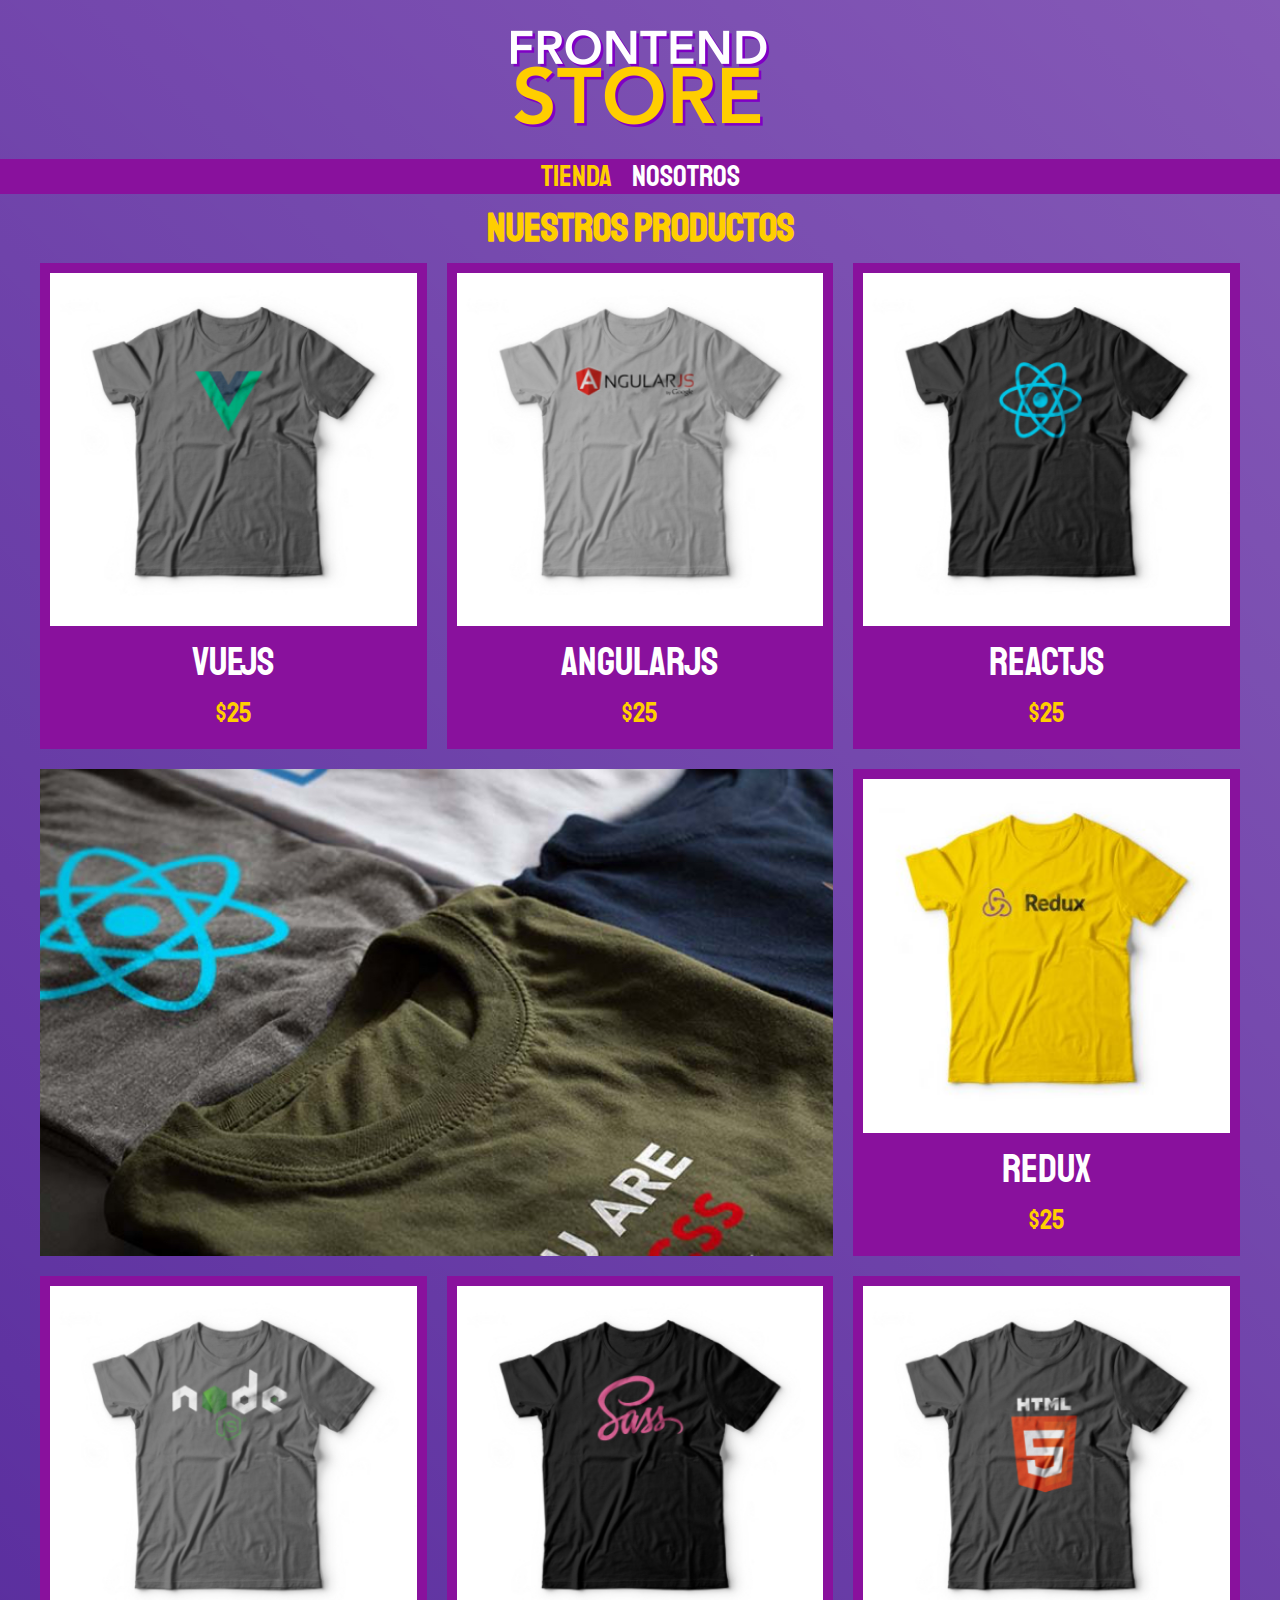
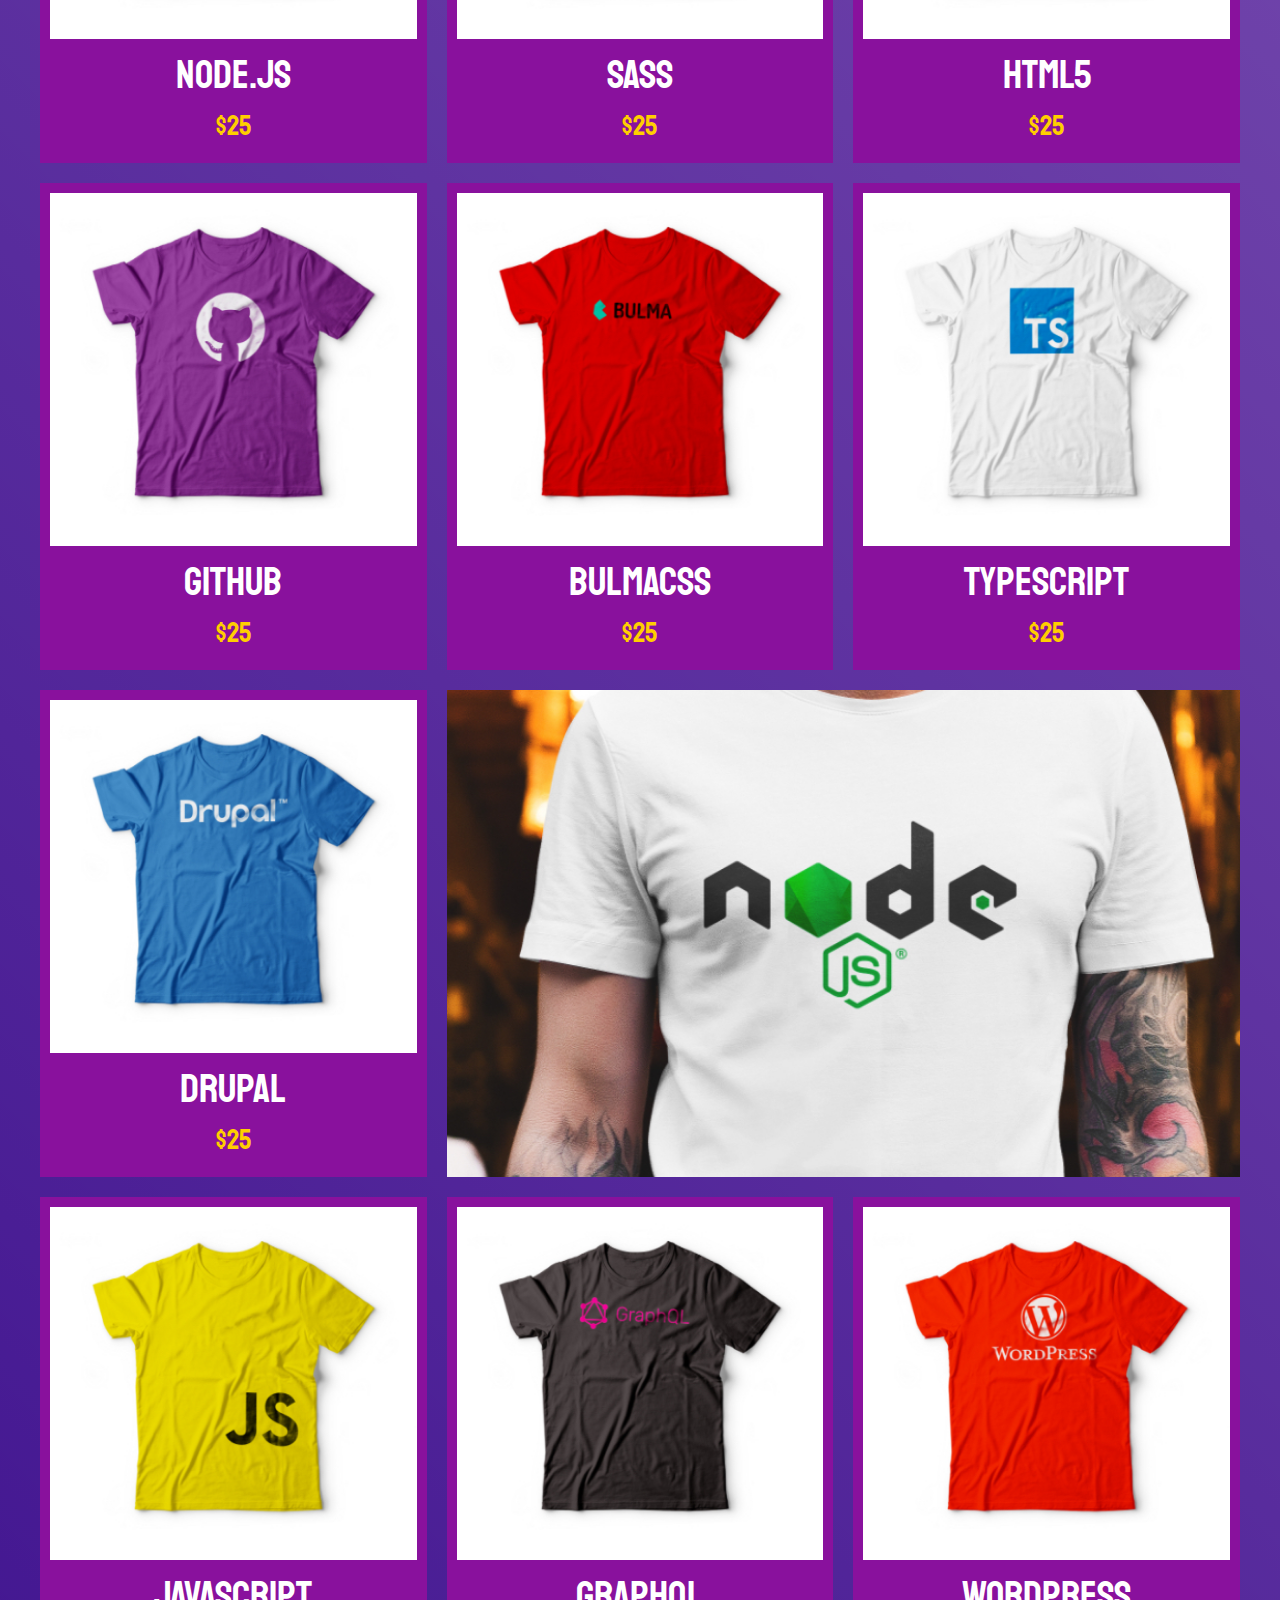
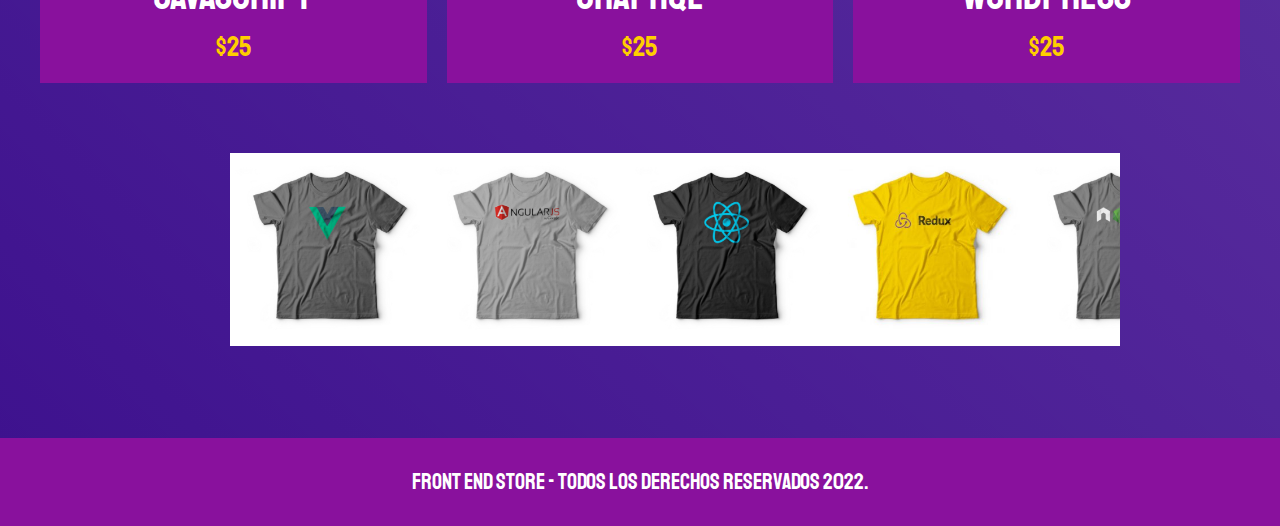
<file: index.html>
<!DOCTYPE html>
<html lang="en">
<head>
    <meta charset="UTF-8">
    <meta http-equiv="X-UA-Compatible" content="IE=edge">
    <meta name="viewport" content="width=device-width, initial-scale=1.0">
    <title>Fronted Store</title>
    <link rel="stylesheet" href="css/normalize.css">
    <link rel="preconnect" href="https://fonts.googleapis.com">
    <link rel="preconnect" href="https://fonts.gstatic.com" crossorigin>
    <link href="https://fonts.googleapis.com/css2?family=Staatliches&display=swap" rel="stylesheet">
    <link rel="stylesheet" href="css/style.css">
</head>
<body>
    <header class="header">
        <a href="index.html">
            <img class="header__logo"src="img/logo.png" alt="Logotipo">
        </a>
    </header>
    
    <nav class="navegacion">
        <a class="navegacion__enlace navegacion__enlace--activo"href="index.html">Tienda</a>
        <a class="navegacion__enlace"href="nosotros.html">Nosotros</a>
         
    </nav>

    <main class="contenedor">
        <h1>Nuestros Productos</h1>

        <div class="grid">
            <div class="producto">
                <a href="producto.html">
                    <img class="producto__imagen" src="img/1.jpg" alt="imagen camisa">
                    <div class="producto__informacion">
                        <p class="producto__nombre">VueJs</p>
                        <p class="producto__precio">$25</p>
                    </div>
                </a>
            </div>    <!-- Producto -->
            <div class="producto">
                <a href="producto.html">
                    <img class="producto__imagen" src="img/2.jpg" alt="imagen camisa">
                    <div class="producto__informacion">
                        <p class="producto__nombre">AngularJs</p>
                        <p class="producto__precio">$25</p>
                    </div>
                </a>
            </div>    <!-- Producto -->
            <div class="producto">
                <a href="producto.html">
                    <img class="producto__imagen" src="img/3.jpg" alt="imagen camisa">
                    <div class="producto__informacion">
                        <p class="producto__nombre">ReactJS</p>
                        <p class="producto__precio">$25</p>
                    </div>
                </a>
            </div>    <!-- Producto -->
            <div class="producto">
                <a href="producto.html">
                    <img class="producto__imagen" src="img/4.jpg" alt="imagen camisa">
                    <div class="producto__informacion">
                        <p class="producto__nombre">Redux</p>
                        <p class="producto__precio">$25</p>
                    </div>
                </a>
            </div>    <!-- Producto -->
            <div class="producto">
                <a href="producto.html">
                    <img class="producto__imagen" src="img/5.jpg" alt="imagen camisa">
                    <div class="producto__informacion">
                        <p class="producto__nombre">Node.js</p>
                        <p class="producto__precio">$25</p>
                    </div>
                </a>
            </div>    <!-- Producto -->
            <div class="producto">
                <a href="producto.html">
                    <img class="producto__imagen" src="img/6.jpg" alt="imagen camisa">
                    <div class="producto__informacion">
                        <p class="producto__nombre">SASS</p>
                        <p class="producto__precio">$25</p>
                    </div>
                </a>
            </div>    <!-- Producto -->
            <div class="producto">
                <a href="producto.html">
                    <img class="producto__imagen" src="img/7.jpg" alt="imagen camisa">
                    <div class="producto__informacion">
                        <p class="producto__nombre">HTML5</p>
                        <p class="producto__precio">$25</p>
                    </div>
                </a>
            </div>    <!-- Producto -->
            <div class="producto">
                <a href="producto.html">
                    <img class="producto__imagen" src="img/8.jpg" alt="imagen camisa">
                    <div class="producto__informacion">
                        <p class="producto__nombre">GitHub</p>
                        <p class="producto__precio">$25</p>
                    </div>
                </a>
            </div>    <!-- Producto -->
            <div class="producto">
                <a href="producto.html">
                    <img class="producto__imagen" src="img/9.jpg" alt="imagen camisa">
                    <div class="producto__informacion">
                        <p class="producto__nombre">BulmaCSS</p>
                        <p class="producto__precio">$25</p>
                    </div>
                </a>
            </div>    <!-- Producto -->
            <div class="producto">
                <a href="producto.html">
                    <img class="producto__imagen" src="img/10.jpg" alt="imagen camisa">
                    <div class="producto__informacion">
                        <p class="producto__nombre">TypeScript</p>
                        <p class="producto__precio">$25</p>
                    </div>
                </a>
            </div>    <!-- Producto -->
            <div class="producto">
                <a href="producto.html">
                    <img class="producto__imagen" src="img/11.jpg" alt="imagen camisa">
                    <div class="producto__informacion">
                        <p class="producto__nombre">Drupal</p>
                        <p class="producto__precio">$25</p>
                    </div>
                </a>
            </div>    <!-- Producto -->
            <div class="producto">
                <a href="producto.html">
                    <img class="producto__imagen" src="img/12.jpg" alt="imagen camisa">
                    <div class="producto__informacion">
                        <p class="producto__nombre">JavaScript</p>
                        <p class="producto__precio">$25</p>
                    </div>
                </a>
            </div>    <!-- Producto -->
            <div class="producto">
                <a href="producto.html">
                    <img class="producto__imagen" src="img/13.jpg" alt="imagen camisa">
                    <div class="producto__informacion">
                        <p class="producto__nombre">GraphQL</p>
                        <p class="producto__precio">$25</p>
                    </div>
                </a>
            </div>    <!-- Producto -->
            <div class="producto">
                <a href="producto.html">
                    <img class="producto__imagen" src="img/14.jpg" alt="imagen camisa">
                    <div class="producto__informacion">
                        <p class="producto__nombre">Wordpress</p>
                        <p class="producto__precio">$25</p>
                    </div>
                </a>
            </div>    <!-- Producto -->
            
            <div class="grafico grafico--camisas"></div>
            <div class="grafico grafico--node "></div>

            
        </div>
    </main>

    <div class="slider">
        <div class="slide-track">
            <div class="slide">
                <img src="img/1.jpg" alt="">
            </div>
            <div class="slide">
                <img src="img/2.jpg" alt="">
            </div>
            <div class="slide">
                <img src="img/3.jpg" alt="">
            </div>
            <div class="slide">
                <img src="img/4.jpg" alt="">
            </div>
            <div class="slide">
                <img src="img/5.jpg" alt="">
            </div>
            <div class="slide">
                <img src="img/6.jpg" alt="">
            </div>
            <div class="slide">
                <img src="img/7.jpg" alt="">
            </div>
            <div class="slide">
                <img src="img/8.jpg" alt="">
            </div>
            <div class="slide">
                <img src="img/9.jpg" alt="">
            </div>
            <div class="slide">
                <img src="img/10.jpg" alt="">
            </div>
            <div class="slide">
                <img src="img/11.jpg" alt="">
            </div>
            <div class="slide">
                <img src="img/12.jpg" alt="">
            </div>
            <div class="slide">
                <img src="img/13.jpg" alt="">
            </div>
            <div class="slide">
                <img src="img/14.jpg" alt="">
            </div>
            
            <div class="slide">
                <img src="img/1.jpg" alt="">
            </div>
            <div class="slide">
                <img src="img/2.jpg" alt="">
            </div>
            <div class="slide">
                <img src="img/3.jpg" alt="">
            </div>
            <div class="slide">
                <img src="img/4.jpg" alt="">
            </div>
            <div class="slide">
                <img src="img/5.jpg" alt="">
            </div>
            <div class="slide">
                <img src="img/6.jpg" alt="">
            </div>
            <div class="slide">
                <img src="img/7.jpg" alt="">
            </div>
            <div class="slide">
                <img src="img/8.jpg" alt="">
            </div>
            <div class="slide">
                <img src="img/9.jpg" alt="">
            </div>
            <div class="slide">
                <img src="img/10.jpg" alt="">
            </div>
            <div class="slide">
                <img src="img/11.jpg" alt="">
            </div>
            <div class="slide">
                <img src="img/12.jpg" alt="">
            </div>
            <div class="slide">
                <img src="img/13.jpg" alt="">
            </div>
            <div class="slide">
                <img src="img/14.jpg" alt="">
            </div>
        </div>

    </div>

    <footer class="footer">
        <p class="footer__texto">Front End Store - Todos los derechos Reservados 2022.</p>
    </footer>
</body>
</html>
</file>
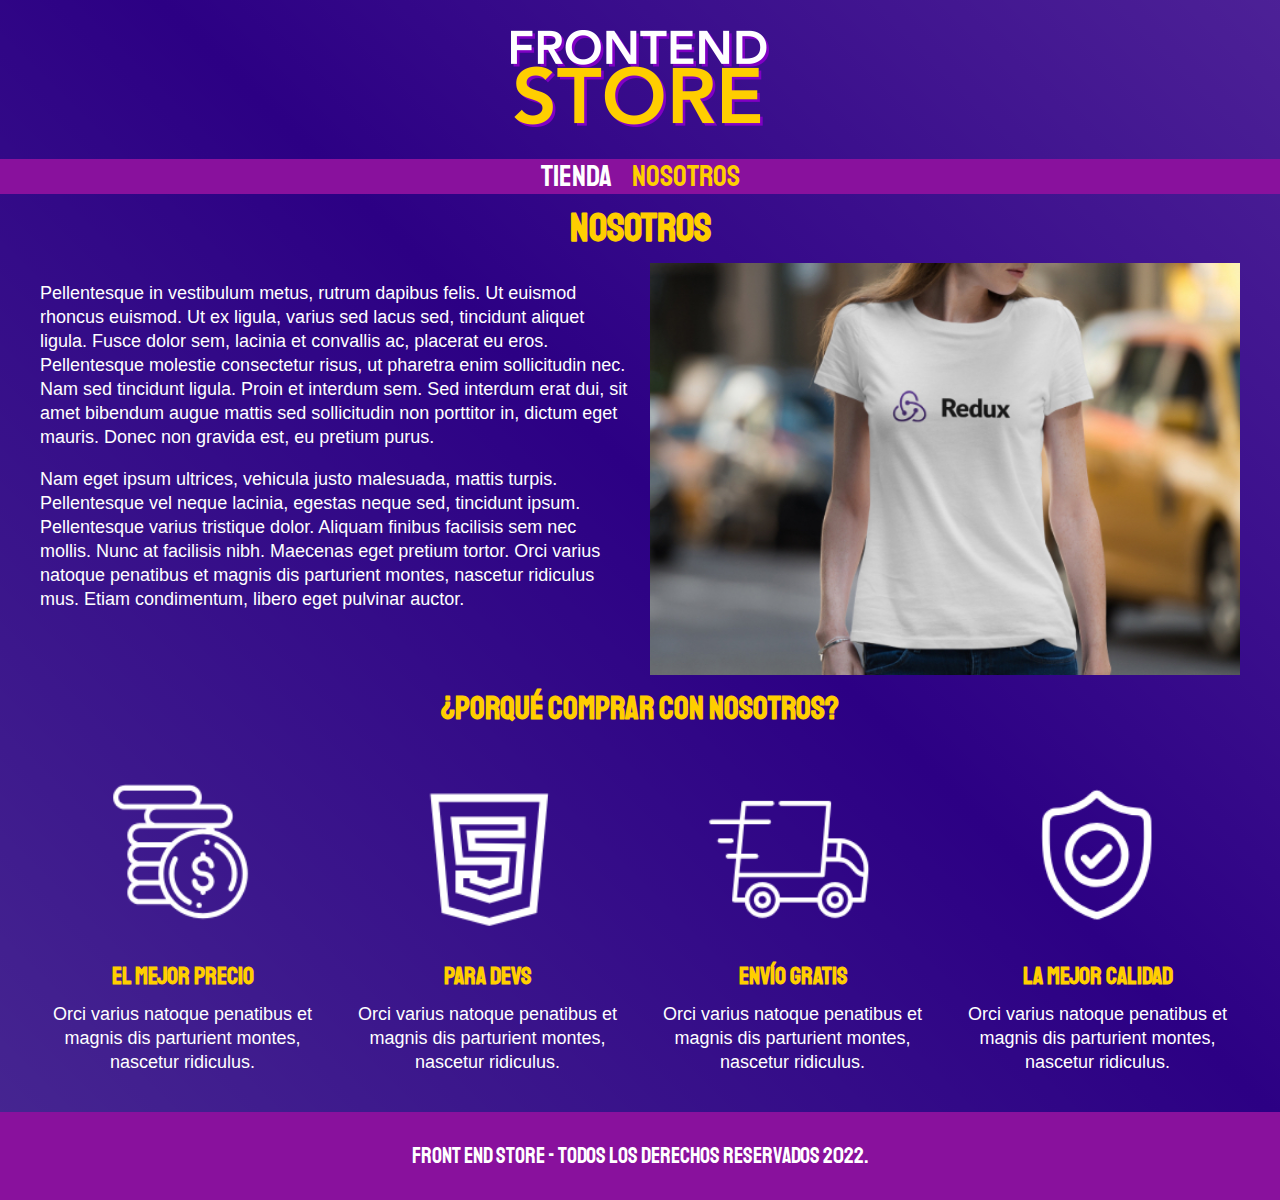
<file: nosotros.html>
<!DOCTYPE html>
<html lang="en">

<head>
    <meta charset="UTF-8">
    <meta http-equiv="X-UA-Compatible" content="IE=edge">
    <meta name="viewport" content="width=device-width, initial-scale=1.0">
    <title>Fronted Store</title>
    <link rel="stylesheet" href="css/normalize.css">
    <link rel="preconnect" href="https://fonts.googleapis.com">
    <link rel="preconnect" href="https://fonts.gstatic.com" crossorigin>
    <link href="https://fonts.googleapis.com/css2?family=Staatliches&display=swap" rel="stylesheet">
    <link rel="stylesheet" href="css/style.css">
</head>

<body>
    <header class="header">
        <a href="index.html">
            <img class="header__logo" src="img/logo.png" alt="Logotipo">
        </a>
    </header>

    <nav class="navegacion">
        <a class="navegacion__enlace " href="index.html">Tienda</a>
        <a class="navegacion__enlace navegacion__enlace--activo" href="nosotros.html">Nosotros</a>

    </nav>

    <main class="contenedor">
        <h1>Nosotros</h1>
        <div class="nosotros">
            <div class="nosotros__contenido">
                <p>Pellentesque in vestibulum metus, rutrum dapibus felis. Ut euismod rhoncus euismod. Ut ex ligula, varius
                sed lacus sed, tincidunt aliquet ligula. Fusce dolor sem, lacinia et convallis ac, placerat eu eros.
                Pellentesque molestie consectetur risus, ut pharetra enim sollicitudin nec. Nam sed tincidunt ligula.
                Proin et interdum sem. Sed interdum erat dui, sit amet bibendum augue mattis sed sollicitudin
                non porttitor in, dictum eget mauris. Donec non gravida est, eu pretium purus.</p>

                <p>Nam eget ipsum ultrices, vehicula justo malesuada, mattis turpis. Pellentesque vel neque lacinia,
                egestas neque sed, tincidunt ipsum. Pellentesque varius tristique dolor. Aliquam finibus facilisis sem
                nec mollis. Nunc at facilisis nibh. Maecenas eget pretium tortor. Orci varius natoque penatibus et
                magnis dis parturient montes, nascetur ridiculus mus. Etiam condimentum, libero eget pulvinar auctor.</p>
            </div>
            <img class="nosotros__imagen" src="img/nosotros.jpg" alt="imagen nosotros">
        </div>
    </main>
    <section class="contenedor comprar">
        <h2 class="comprar__titulo">¿Porqué Comprar con nosotros?</h2>

        <div class="bloques">
            <div class="bloque">
                <img class="bloque__imagen" src="img/icono_1.png" alt="porque comprar">
                <h3 class="bloque__titulo">El Mejor Precio</h3>
                <p>Orci varius natoque penatibus et magnis dis parturient montes, nascetur ridiculus.</p>
            </div> <!--.bloque -->
            
            <div class="bloque">
                <img class="bloque__imagen" src="img/icono_2.png" alt="porque comprar">
                <h3 class="bloque__titulo">Para Devs</h3>
                <p>Orci varius natoque penatibus et magnis dis parturient montes, nascetur ridiculus.</p>
            </div> <!--.bloque --> 
            
            <div class="bloque">
                <img class="bloque__imagen" src="img/icono_3.png" alt="porque comprar">
                <h3 class="bloque__titulo">Envío Gratis</h3>
                <p>Orci varius natoque penatibus et magnis dis parturient montes, nascetur ridiculus.</p>
            </div> <!--.bloque -->

            <div class="bloque">
                <img class="bloque__imagen" src="img/icono_4.png" alt="porque comprar">
                <h3 class="bloque__titulo">La Mejor Calidad</h3>
                <p>Orci varius natoque penatibus et magnis dis parturient montes, nascetur ridiculus.</p>
            </div> <!--.bloque -->
        </div> <!--.bloques -->
    </section>
    <footer class="footer">
        <p class="footer__texto">Front End Store - Todos los derechos Reservados 2022.</p>
    </footer>
</body>

</html>
</file>
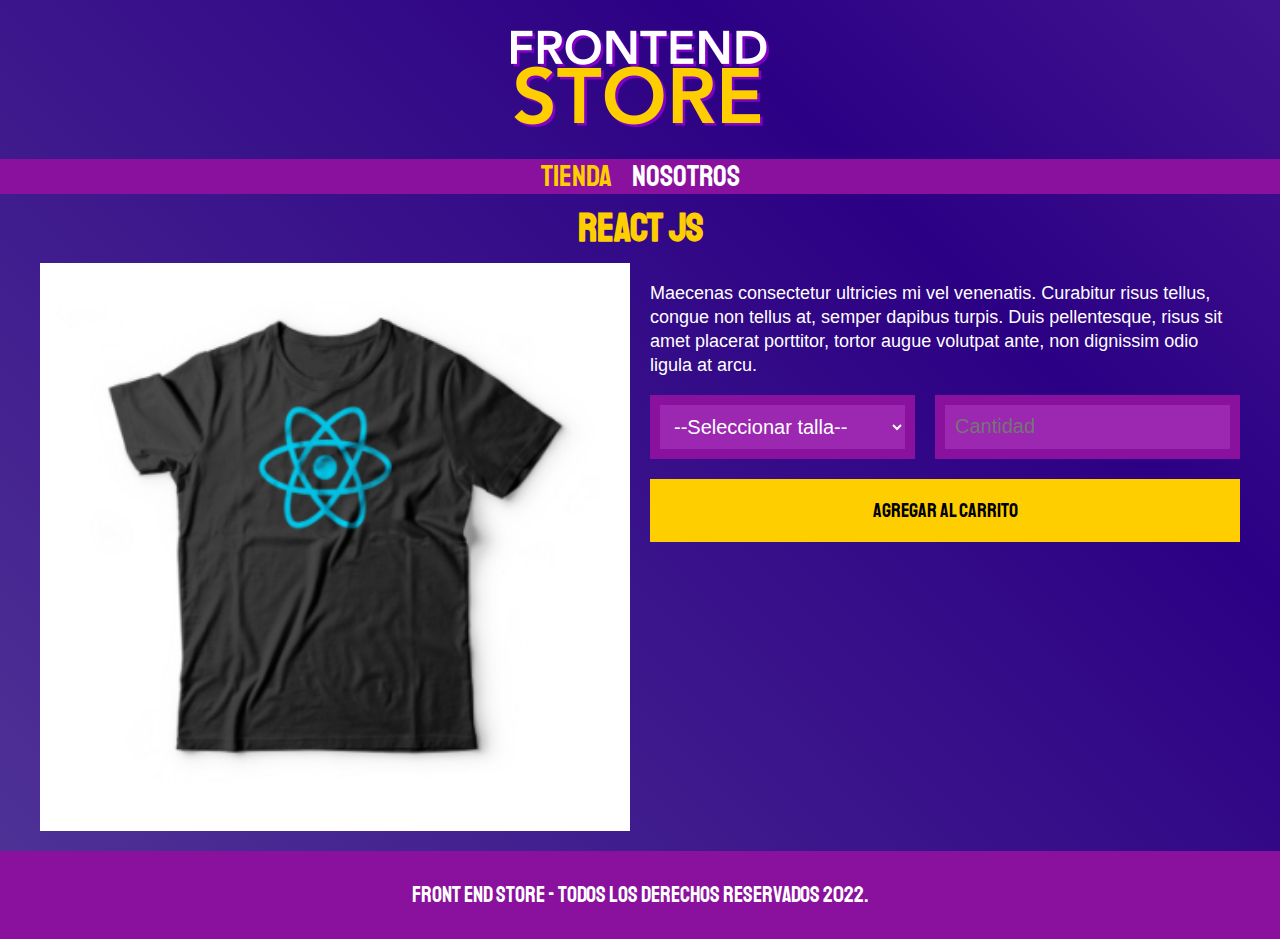
<file: producto.html>
<!DOCTYPE html>
<html lang="en">
<head>
    <meta charset="UTF-8">
    <meta http-equiv="X-UA-Compatible" content="IE=edge">
    <meta name="viewport" content="width=device-width, initial-scale=1.0">
    <title>Fronted Store</title>
    <link rel="stylesheet" href="css/normalize.css">
    <link rel="preconnect" href="https://fonts.googleapis.com">
    <link rel="preconnect" href="https://fonts.gstatic.com" crossorigin>
    <link href="https://fonts.googleapis.com/css2?family=Staatliches&display=swap" rel="stylesheet">
    <link rel="stylesheet" href="css/style.css">
</head>
<body>
    <header class="header">
        <a href="index.html">
            <img class="header__logo"src="img/logo.png" alt="Logotipo">
        </a>
    </header>
    
    <nav class="navegacion">
        <a class="navegacion__enlace navegacion__enlace--activo"href="index.html">Tienda</a>
        <a class="navegacion__enlace"href="nosotros.html">Nosotros</a>
         
    </nav>

    <main class="contenedor">
        <h1>React JS</h1>
        <div class="camisa">
            <img class="camisa_imagen" src="img/3.jpg" alt="Imagen del Producto">
            <div class="camisa__contenido">
                <p>Maecenas consectetur ultricies mi vel venenatis. Curabitur risus tellus, congue non
                tellus at, semper dapibus turpis. Duis pellentesque, risus sit amet placerat porttitor,
                tortor augue volutpat ante, non dignissim odio ligula at arcu.</p>
                <form class="formulario">
                    <select class="formulario__campo">
                        <option disabled selected>--Seleccionar talla--</option>
                        <option>Pequeña</option>
                        <option>Mediana</option>
                        <option>Grande</option>
                    </select>
                    <input class="formulario__campo" type="number" placeholder="Cantidad" min="1" >
                    <input class="formulario__submit" type="submit" value="Agregar al Carrito">
                </form>
            </div>
        </div>
    </main>

    <footer class="footer">
        <p class="footer__texto">Front End Store - Todos los derechos Reservados 2022.</p>
    </footer>
</body>
</html>
</file>
<file: css/style.css>
:root {

    --primario: #9C27B0;
    --primario0scuro: #89119D;
    --secundario : #FFCE00;
    --secundario0scuro: rgb(233, 287, 2);
    --blanco : #FFF;
    --negro: #000;
    --fuentePrincipal: 'Staatliches', cursive;
}

html {
    box-sizing: border-box;
    font-size: 62.5%;
}
*, *:before, *:after {
    box-sizing: inherit;
}

/* Globales */

body {
    
    font-size: 1.6rem;
    line-height: 1.5rem;
    height: 100%;
    background: linear-gradient( 45deg, rgba(0, 0, 88, 0.438), rgb(44, 0, 132), rgba(102, 0, 161, 0.435));
    background-size: 400% 400%;
    animation: gradient 12s ease-in infinite;
}

@keyframes gradient {
    0% {
        background-position: 0% 50%;
    }
    50% {
        background-position: 100% 50%;
    }
    100% {
        background-position: 0% 50%;
    }
    
}
p {
    font-size: 1.8rem;
    font-family: Arial, Helvetica, sans-serif;
    color: var(--blanco);
    line-height: 2.4rem;

}
a {
    text-decoration: none;
}
img {    
    width: 100%;
}
.contenedor {
    max-width: 120rem;
    margin: 0 auto;
}
h1, h2, h3 {
    text-align: center;
    color: var(--secundario);
    font-family: var(--fuentePrincipal);
}
h1 {
    font-size: 4rem;
}
h2 {
    font-size: 3.2rem;
}
h3 {
    font-size: 2.4rem;
}

/* Header */

.header {
    display: flex;
    justify-content: center;

}

.header__logo {
    margin: 3rem 0; 

}

/* Footer */

.footer {
    background-color: var(--primario0scuro);
    padding: 1rem 0;
    margin-top: 2rem;

}

.footer__texto {
    font-family: var(--fuentePrincipal);
    text-align: center;
    font-size: 2.2rem;
}

/* Navegacion */

.navegacion {
    background-color: var(--primario0scuro);
    padding: 1rem 0;
    display: flex;
    justify-content: center;
    gap: 2rem;
}

.navegacion__enlace {
    font-family: var(--fuentePrincipal);
    color: var(--blanco);
    font-size: 3rem;
}

.navegacion__enlace--activo,
.navegacion__enlace:hover {
    color: var(--secundario);
}

/* Grid */
.grid {
    display: grid;
    grid-template-columns: repeat(2, 1fr);
    gap: 2rem;
}

@media (min-width: 768px) {
    .grid {
    grid-template-columns: repeat(3, 1fr);
    }   
}
/* Productos */

.producto {
    background-color: var(--primario0scuro);
    padding: 1rem;
}

.producto__informacion {

}

.producto__nombre {
    font-size: 4rem;

}

.producto__precio {
    font-size: 2.8rem;
    color: var(--secundario)
}

.producto__nombre, 
.producto__precio {
    font-family: var(--fuentePrincipal);
    margin: 1rem 0;
    text-align: center;
    line-height: 1.2;
}

/* Graficos  */
.grafico {
    min-height: 30rem;
    background-repeat: no-repeat;
    background-size: cover;
    grid-column: 1 / 3;

}

.grafico--camisas {
    grid-row: 2 / 3;
    background-image: url(../img/grafico1.jpg);
}
.grafico--node {
    background-image: url(../img/grafico2.jpg);
    grid-row: 8 / 9;
}
@media (min-width: 768px) {
    .grafico--node {
        grid-row: 5 / 6;
        grid-column: 2 / 4;
    }
}

/* Nosotros */
.nosotros {
    display: grid;
    grid-template-rows: repeat(2, auto);
}
@media (min-width: 768px) {
    .nosotros {
        display: grid;
        grid-template-columns: repeat(2, 1fr);
        column-gap: 2rem;
    }
}

.nosotros__imagen {
    grid-row: 1 / 2;
}

@media (min-width: 768px) {
    .nosotros__imagen  {
        grid-column: 2 / 3;
    } 
}

/* Bloques */

.bloques {
    display: grid;
    grid-template-columns: repeat(2, 1fr);
    gap: 2rem;
}
@media (min-width: 768px) {
    .bloques {
        grid-template-columns: repeat(4, 1fr);
    }
    
}

.bloque {
    text-align: center;
}
.bloque__titulo {
    margin: 0;
}

/* Pagina del Producto */
@media (min-width: 768px) {
    .camisa {
        display: grid; 
        grid-template-columns: repeat(2, 1fr);
        column-gap: 2rem;
    }
}           

.formulario {
    display: grid;
    grid-template-columns: repeat(2, 1fr);
    gap: 2rem;

}

.formulario__campo {
    border: 1rem solid var(--primario0scuro);
    background-color: var(--primario);
    color: var(--blanco);
    font-size: 2rem;
    font-family: Arial, Helvetica, sans-serif;
    padding: 1rem;

}

.formulario__submit {
    background-color: var(--secundario);
    border: none;
    font-size: 2rem;
    font-family: var(--fuentePrincipal);
    padding: 2rem;
    transition: font-size .3s ease;
    grid-column: 1 / 3;

}

.formulario__submit:hover {
    font-size: 2.4rem;
    cursor: pointer;
    background-color: var(--secundario0scuro);
}

/* slider infinito  */

.slider {
    width: 75vw;
    height: auto;
    margin: auto;
    overflow: hidden;
    padding: 7rem;
}

.slider .slide-track {
    display: flex;
    animation: scroll 40s linear infinite;
    -webkit-animation: scroll 40s linear infinite;
    width: calc(200px * 28);
}

.slider .slide {
    width: 200px;
}

.slider .slide img {
    width: 100%;
}

@keyframes scroll {
    0% {
        -webkit-transform: translateX(0);
        transform: translateX(0);
    }
    100% {
        -webkit-transform: translateX(calc(-200px * 14));
        transform: translateX(calc(-200px * 14));
    }
}
</file>
